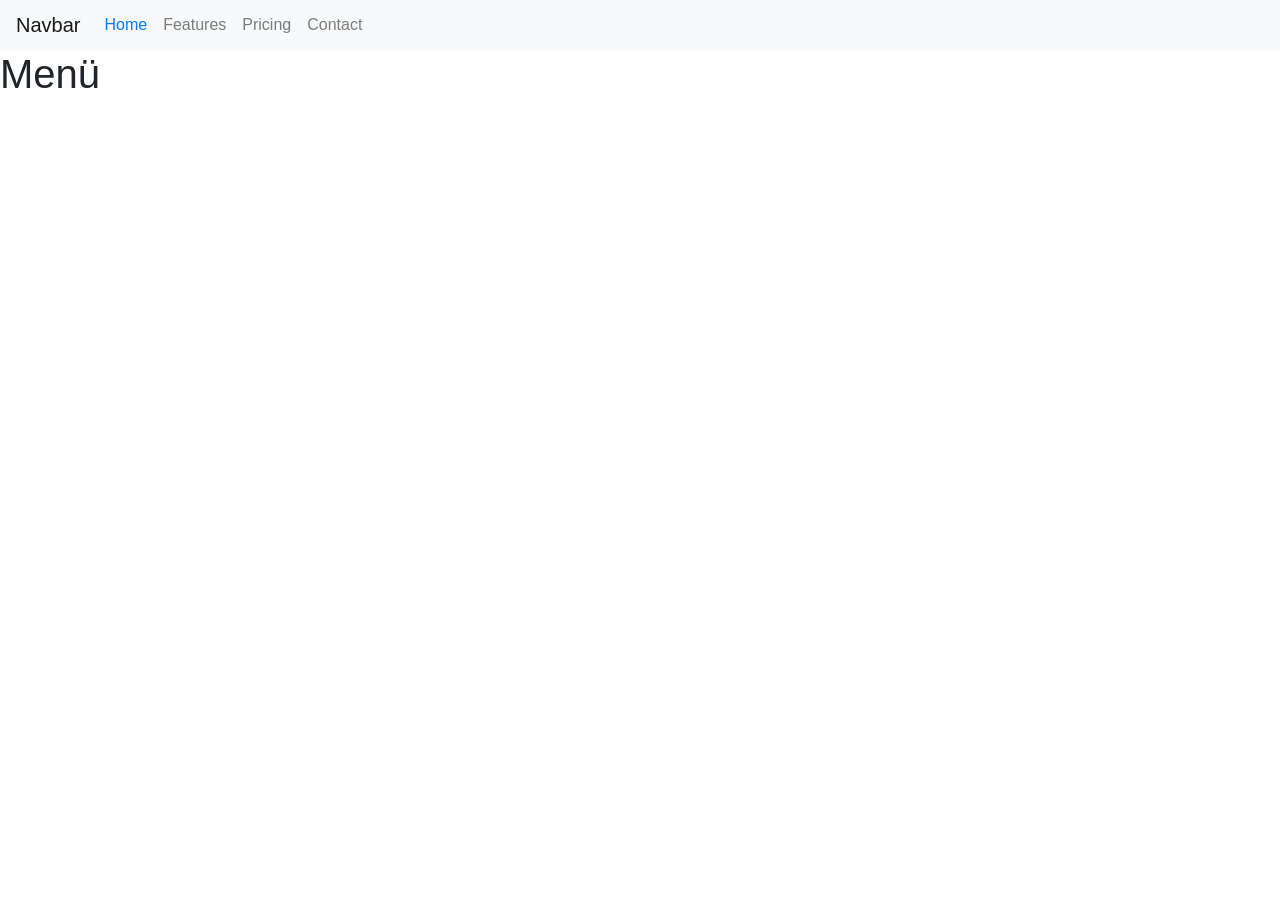
<file: 20221017/index.html>
<!DOCTYPE html>
<html lang="en">
<head>
    <meta charset="UTF-8">
    <meta http-equiv="X-UA-Compatible" content="IE=edge">
    <meta name="viewport" content="width=device-width, initial-scale=1.0">
    <link rel="stylesheet" href="https://cdn.jsdelivr.net/npm/bootstrap@4.6.2/dist/css/bootstrap.min.css" integrity="sha384-xOolHFLEh07PJGoPkLv1IbcEPTNtaed2xpHsD9ESMhqIYd0nLMwNLD69Npy4HI+N" crossorigin="anonymous">
    <script src="https://cdn.jsdelivr.net/npm/jquery@3.5.1/dist/jquery.slim.min.js" integrity="sha384-DfXdz2htPH0lsSSs5nCTpuj/zy4C+OGpamoFVy38MVBnE+IbbVYUew+OrCXaRkfj" crossorigin="anonymous"></script>
    <script src="https://cdn.jsdelivr.net/npm/bootstrap@4.6.2/dist/js/bootstrap.bundle.min.js" integrity="sha384-Fy6S3B9q64WdZWQUiU+q4/2Lc9npb8tCaSX9FK7E8HnRr0Jz8D6OP9dO5Vg3Q9ct" crossorigin="anonymous"></script>
    <title>Menü</title>
</head>
<body>
    <h1>Menü</h1>
    <script src="navbar.js"></script>
    <script src="menu.js"></script>
</body>
</html>
</file>
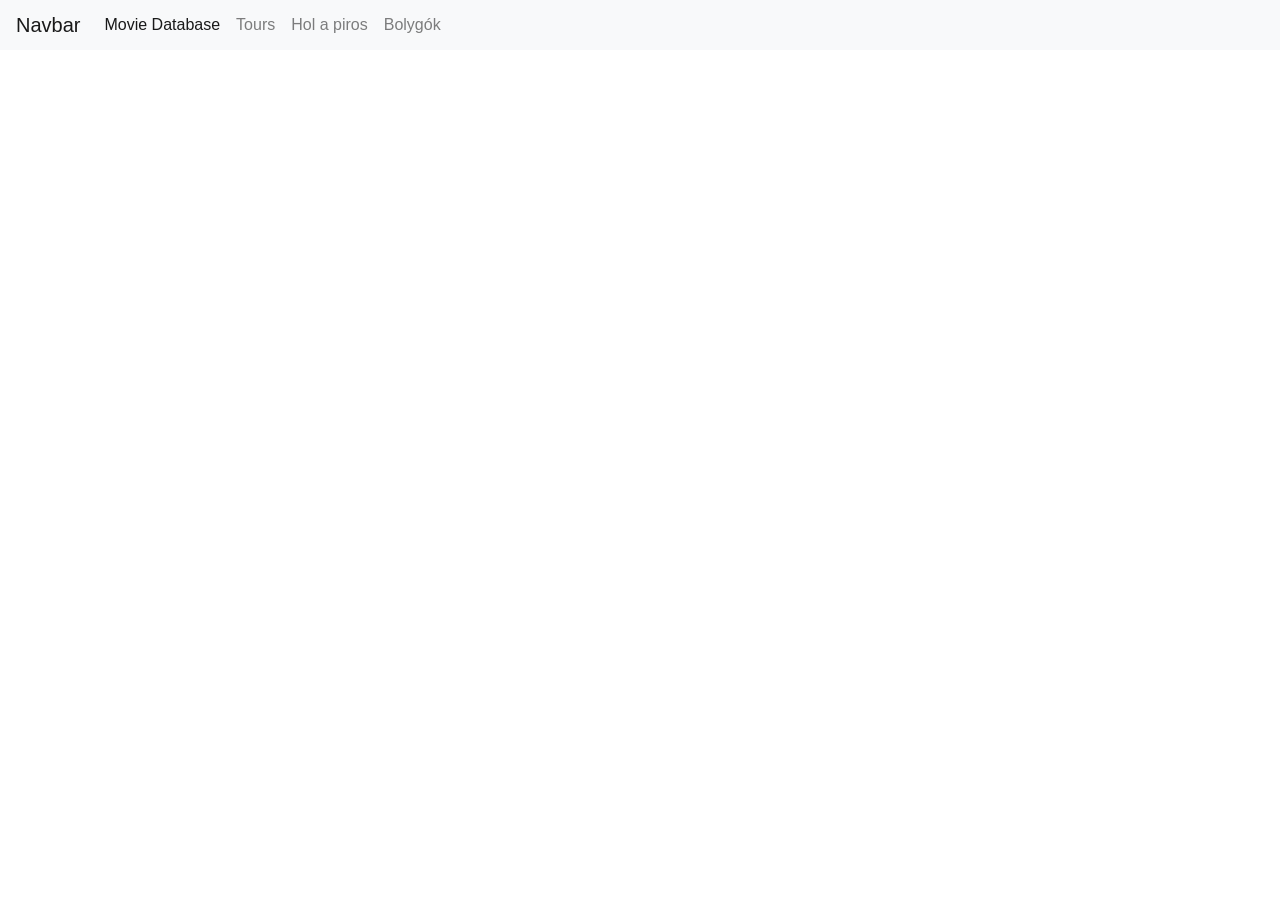
<file: 20221027/index.html>
<!DOCTYPE html>
<html lang="en">
<head>
    <meta charset="UTF-8">
    <meta http-equiv="X-UA-Compatible" content="IE=edge">
    <meta name="viewport" content="width=device-width, initial-scale=1.0">
    <link rel="stylesheet" href="https://cdn.jsdelivr.net/npm/bootstrap@4.6.2/dist/css/bootstrap.min.css" integrity="sha384-xOolHFLEh07PJGoPkLv1IbcEPTNtaed2xpHsD9ESMhqIYd0nLMwNLD69Npy4HI+N" crossorigin="anonymous">
    <script src="https://cdn.jsdelivr.net/npm/jquery@3.5.1/dist/jquery.slim.min.js" integrity="sha384-DfXdz2htPH0lsSSs5nCTpuj/zy4C+OGpamoFVy38MVBnE+IbbVYUew+OrCXaRkfj" crossorigin="anonymous"></script>
    <script src="https://cdn.jsdelivr.net/npm/bootstrap@4.6.2/dist/js/bootstrap.bundle.min.js" integrity="sha384-Fy6S3B9q64WdZWQUiU+q4/2Lc9npb8tCaSX9FK7E8HnRr0Jz8D6OP9dO5Vg3Q9ct" crossorigin="anonymous"></script>
    
    <title>Főoldal</title>
</head>
<body>
    <script src="Projekt_navbar.js"></script>
    <script src="menu.js"></script>
</body>
</html>
</file>
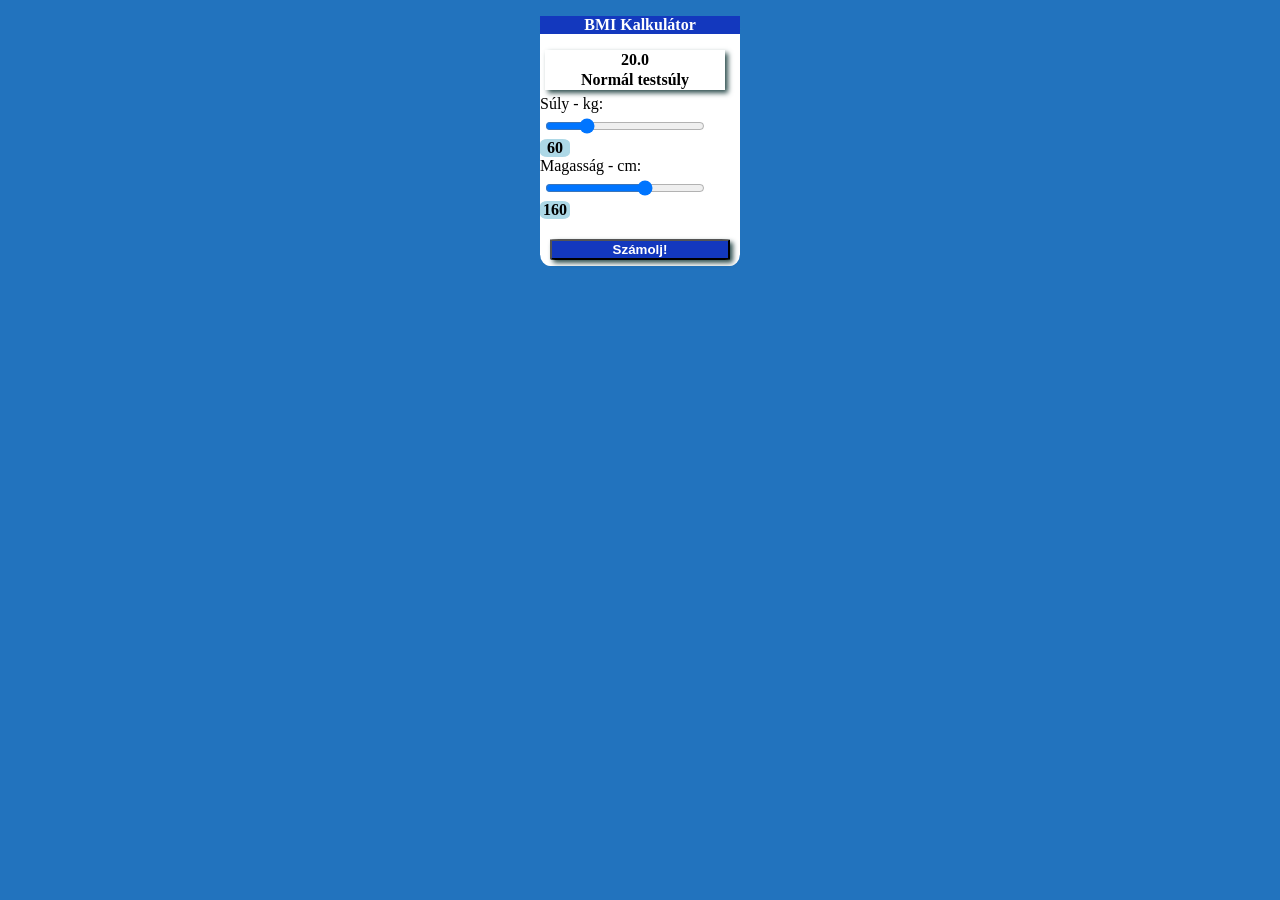
<file: 20220922/bmi_calc.html>
<!DOCTYPE html>
<html lang="en">
<head>
    <meta charset="UTF-8">
    <meta http-equiv="X-UA-Compatible" content="IE=edge">
    <meta name="viewport" content="width=device-width, initial-scale=1.0">
    <title>BMI Kalkulátor</title>
    <link rel="stylesheet" href="style.css">
</head>
<body>
    <div class="container">
        <p>BMI Kalkulátor</p>
        <form action="">
            <div id="result">20.0<br>Normál testsúly</div>
            <div>
                <label for="weight">Súly - kg: </label><br>
                <div class="flex-display">
                <input type="range" name="weight" id="weight" min="1" max="250" value="60">
                <div for="weight" id="wid">60</div>
                </div>
            </div>
            <div>
                <label for="height">Magasság - cm: </label><br>
                <div class="flex-display">
                <input type="range" name="height" id="height" min="1" max="250" value="160">
                <div for="height" id="hid">160</div>
                </div>
            </div>
            <input type="button" value="Számolj!" onclick="Calc()">
        </form>
    </div>
    <script src="script.js"></script>
</body>
</html>
</file>
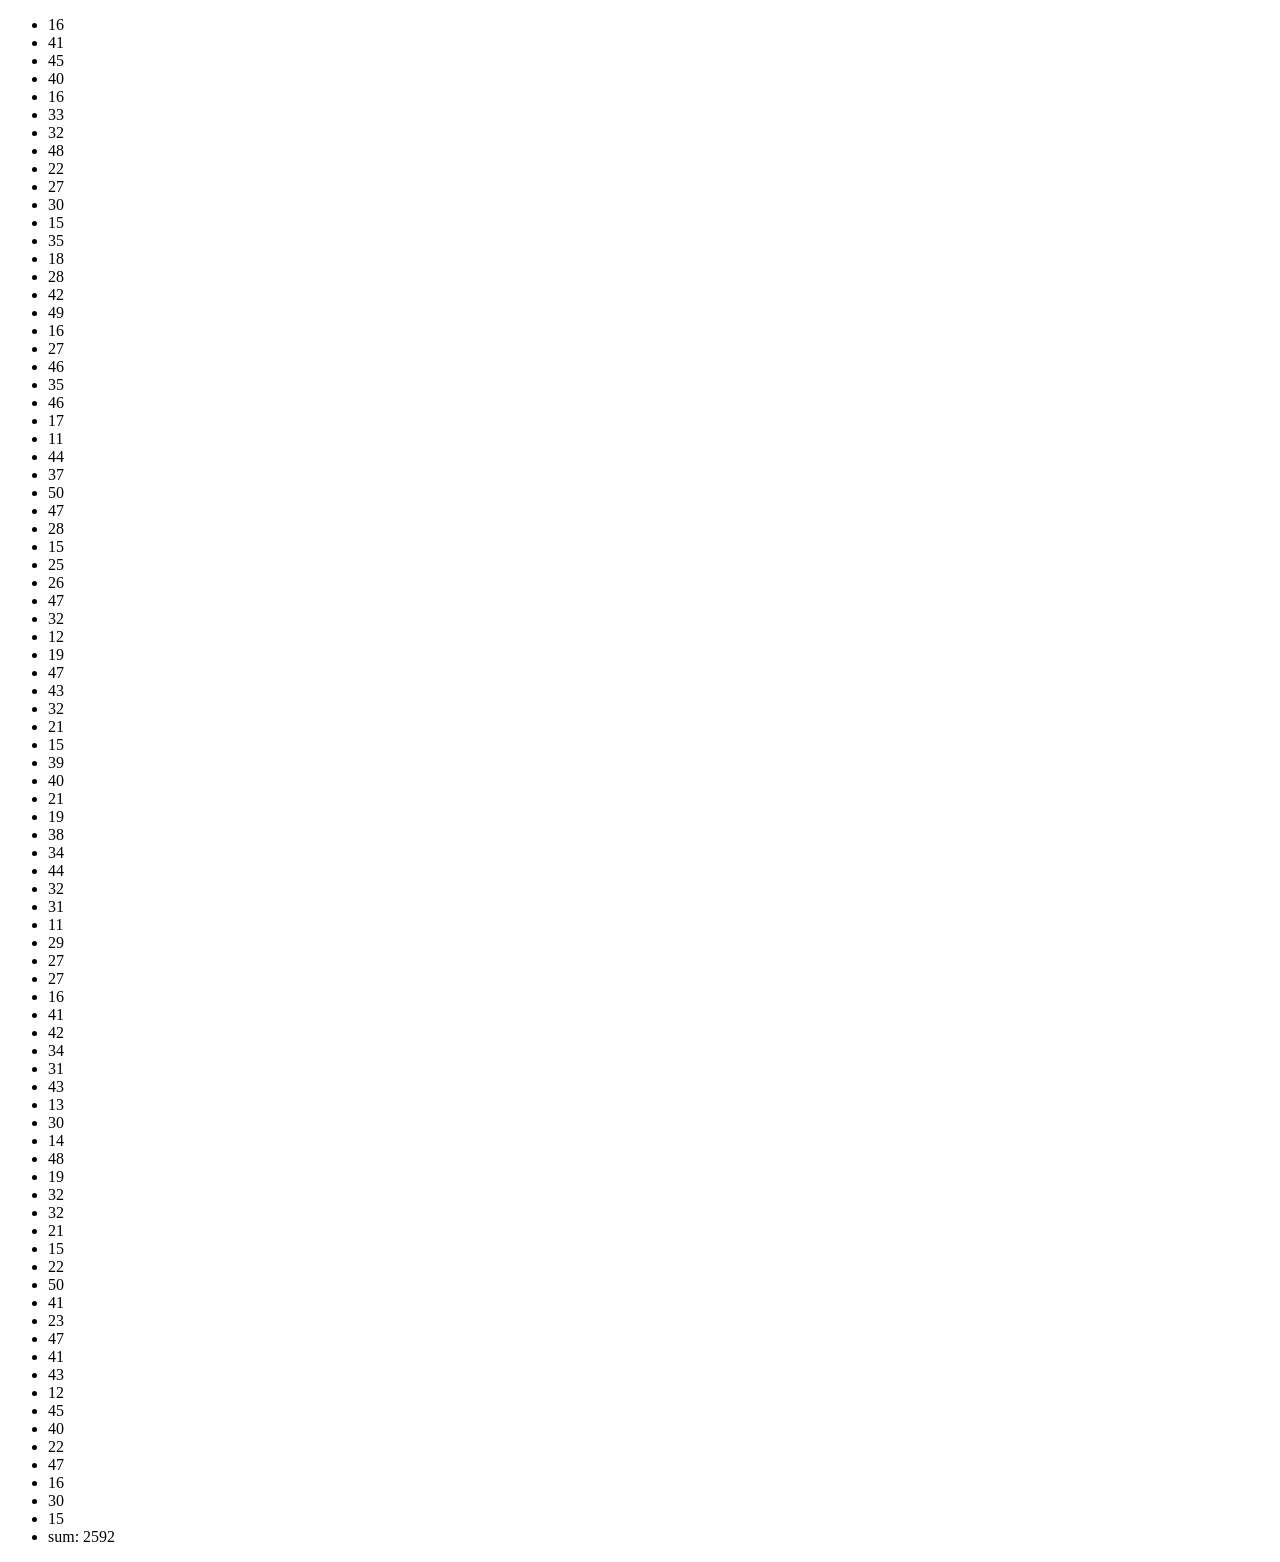
<file: 20220927/Array_methods.html>
<!DOCTYPE html>
<html lang="en">
<head>
    <meta charset="UTF-8">
    <meta http-equiv="X-UA-Compatible" content="IE=edge">
    <meta name="viewport" content="width=device-width, initial-scale=1.0">
    <title>Document</title>
</head>
<body>
    <ul></ul>
    <script>
        const uID = Math.random().toString(36).slice(2);
        console.log(uID);
        let arr = ["one","two","three","four","five"];
        let arr2 = [1,2,3,4,5];
                    // Element | index
        arr.forEach((items,index)=>{
          console.log(items, index)
        });

        let arr3 = []
        for(let i of arr2){
            if(i%2 == 0)
            arr3.push(i)
        }

        arr3.forEach(items=>{
            console.log(items)
        });
        
        console.log(arr2.filter(items=>{items%2==0}))

        let over10 = [];
        for(let i = 0;i<100;i++){
            let x = Math.ceil(Math.random()*50);
            if(x > 10)
            over10.push(x)
        }
        let contains = arr2.find(items=>items == 1)
        contains ? console.log("Benne van") : console.log("nincs benne");
        
        //findindex
        let van = arr2.findIndex(items=>items == 5)
        console.log(van!=-1 ? `index of 3: ${van}`:'undefined');

        //map
        let newArr = over10.map(items=>
            `<li>${items}</li>`
        )
        newArr.forEach(items=>
        document.querySelector('ul').innerHTML += items
        );

        let sum = 0;
        over10.forEach(items=>sum+=items)
        document.querySelector('ul').innerHTML += `<li>sum: ${sum}</li>`;

        let listr2 = over10.reduce((acc,index)=>
            acc+`<li>${index}</li>`,''
        )

    </script>
</body>
</html>
</file>
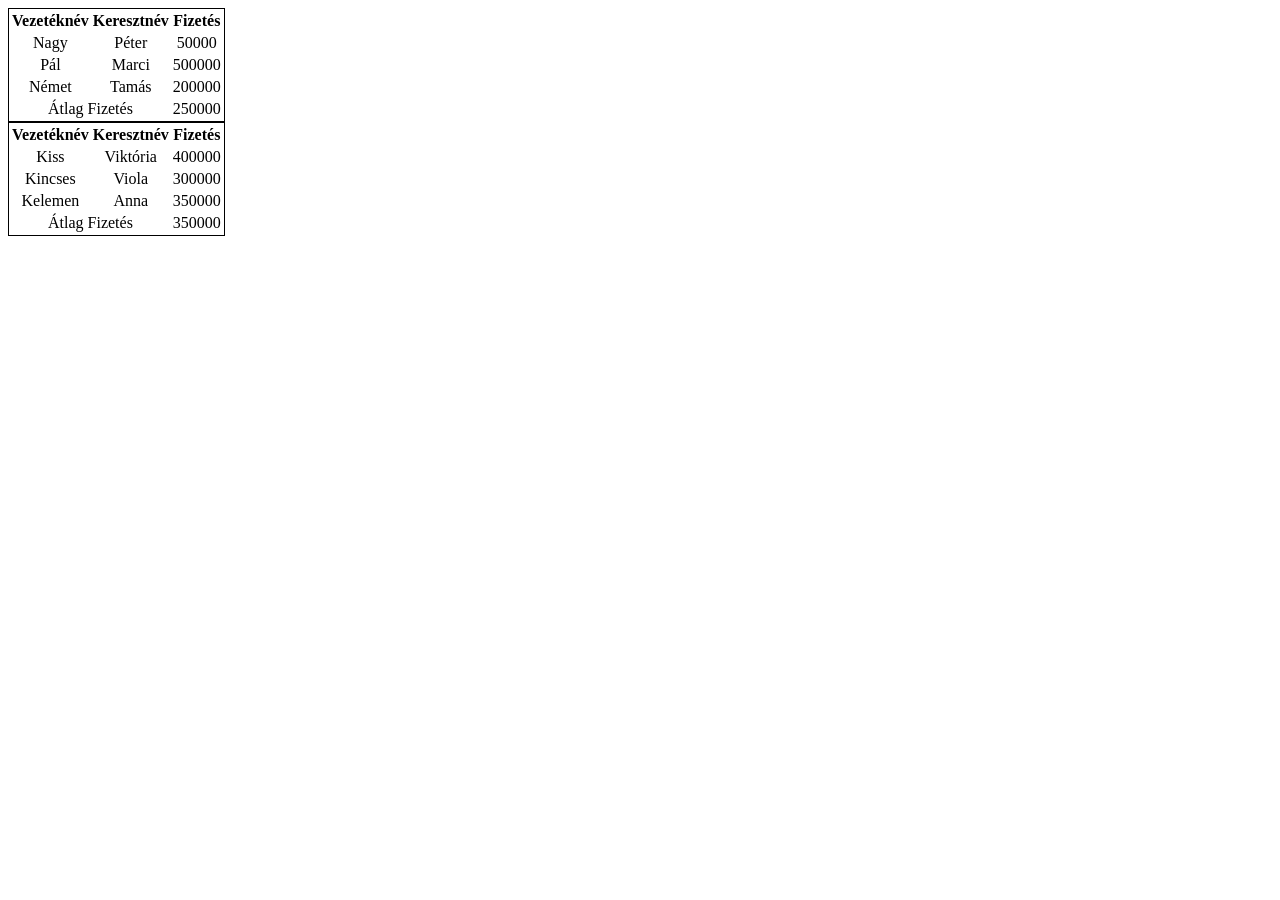
<file: 20220927/male_female.html>
<!DOCTYPE html>
<html lang="en">
<head>
    <meta charset="UTF-8">
    <meta http-equiv="X-UA-Compatible" content="IE=edge">
    <meta name="viewport" content="width=device-width, initial-scale=1.0">
    <title>Document</title>
</head>
<style>
    table{
        border: solid 1px black;
        text-align: center;
    }
</style>
<body>
    <table >
        <thead>
            <tr>
                <th>Vezetéknév</th>
                <th>Keresztnév</th>
                <th>Fizetés</th>
            </tr>
        </thead>
        <tbody id="male">

        </tbody>
    </table>
    <table >
        <thead>
            <tr>
                <th>Vezetéknév</th>
                <th>Keresztnév</th>
                <th>Fizetés</th>
            </tr>
        </thead>
        <tbody id="female">

        </tbody>
    </table>
    <script>
        let alkalmazottak=[

{ "firstName": "Nagy",

"lastName": "Péter",

"gender": "male",

"salary": 50000

},

{

"firstName": "Kiss",

"lastName": "Viktória",

"gender": "female",

"salary": 400000

},

{ "firstName": "Pál",

"lastName": "Marci",

"gender": "male",

"salary": 500000

},

{

"firstName": "Kincses",

"lastName": "Viola",

"gender": "female",

"salary": 300000

},

{ "firstName": "Német",

"lastName": "Tamás",

"gender": "male",

"salary": 200000

},

{

"firstName": "Kelemen",

"lastName": "Anna",

"gender": "female",

"salary": 350000

}

]
    let ManSal = 0, WomanSal = 0, ManCount = 0,WomanCount = 0;
    alkalmazottak.forEach(items=>{
        if(items.gender == "male"){
        document.getElementById("male").innerHTML += `<td>${items.firstName}</td><td>${items.lastName}</td><td>${items.salary}</td>`
        ManSal += items.salary;
        ManCount++;
        }
        if(items.gender == "female"){
        document.getElementById("female").innerHTML += `<td>${items.firstName}</td><td>${items.lastName}</td><td>${items.salary}</td>`
        WomanSal += items.salary
        WomanCount++;
        }
    })
    document.getElementById("male").innerHTML += `<td colspan="2">Átlag Fizetés</td><td>${(ManSal/ManCount).toFixed(0)}</td>`
    document.getElementById("female").innerHTML += `<td colspan="2">Átlag Fizetés</td><td>${(WomanSal/WomanCount).toFixed(0)}</td>`

    </script>
</body>
</html>
</file>
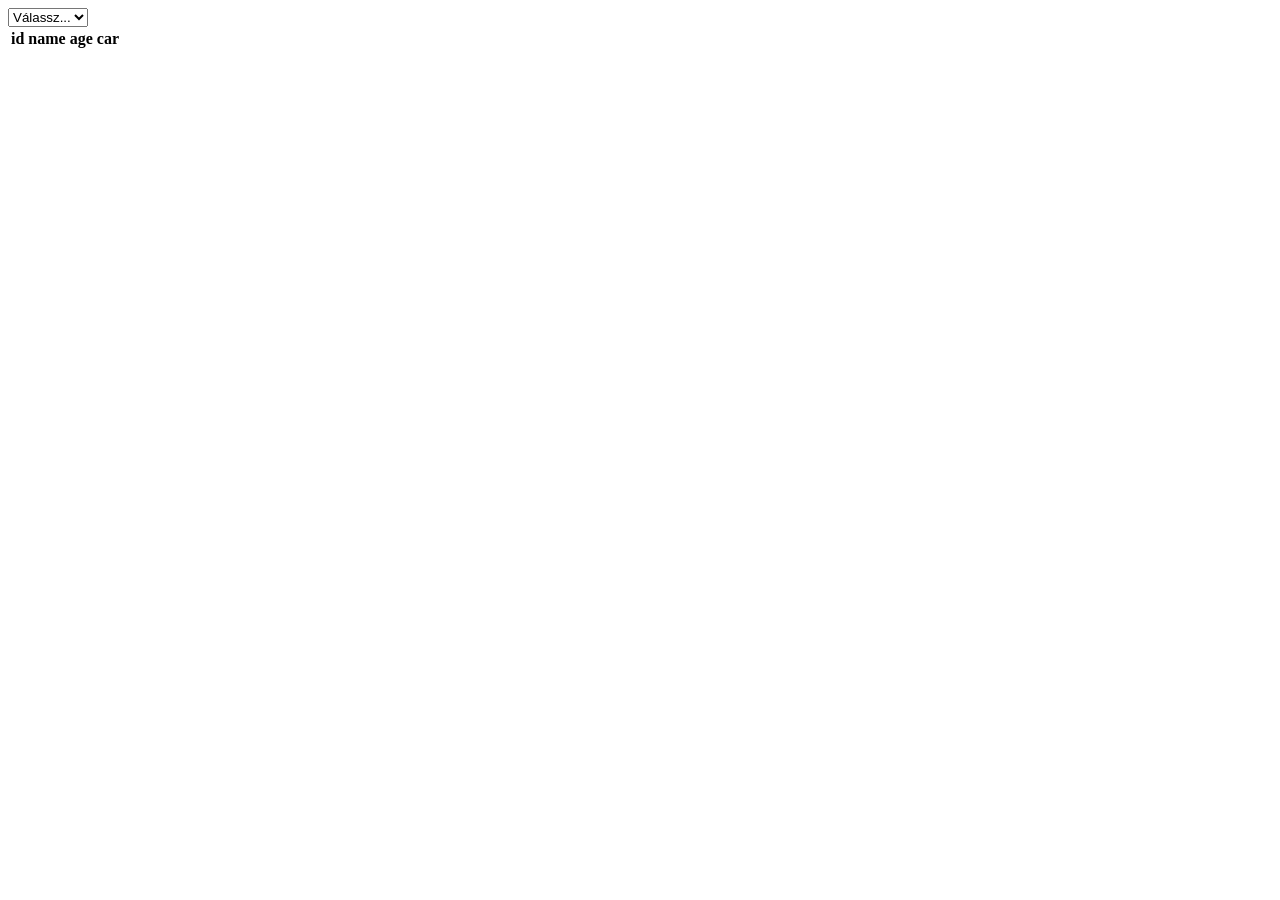
<file: 20220927/objects.html>
<!DOCTYPE html>
<html lang="en">
<head>
    <meta charset="UTF-8">
    <meta http-equiv="X-UA-Compatible" content="IE=edge">
    <meta name="viewport" content="width=device-width, initial-scale=1.0">
    <title>Objects</title>
</head>
<body>
    <form action="">
        <select name="" id="user" onchange="show(this)">
           <option value="0">
                Válassz...
           </option>
        </select>
    </form>
    <table>
        <thead>
        <tr>
            <th>id</th>
            <th>name</th>
            <th>age</th>
            <th>car</th>
        </tr>
        </thead>
        <tbody>
            
        </tbody>
    </table>
    <script>
        let users = [{ id:1 , name: "John", age: 30, car: null },

                     { id:2 , name: "Carlos", age: 25, car: "Toyota" },

                     { id:3 , name: "Brendan", age: 65, car: "BMW" },

                     { id:4 , name: "Carol", age: 34, car: "Mercedez" },

                     { id:5, name: "Conway", age: 36, car: "Mazda" }]
        
        let OptionStr = users.map(items=>
           `<option value="${items.id}">${items.name}</option>`
        )
        OptionStr.join("");
        document.querySelector("select").innerHTML += OptionStr;

        let show = (dat)=>{
            let SelectedUser = users.find(user=>user.id == dat.value)
            document.querySelector("tbody").innerHTML += `<td>${SelectedUser.id}</td><td>${SelectedUser.name}</td><td>${SelectedUser.age}</td><td>${SelectedUser.car}</td>`
        }

    </script>
</body>
</html>
</file>
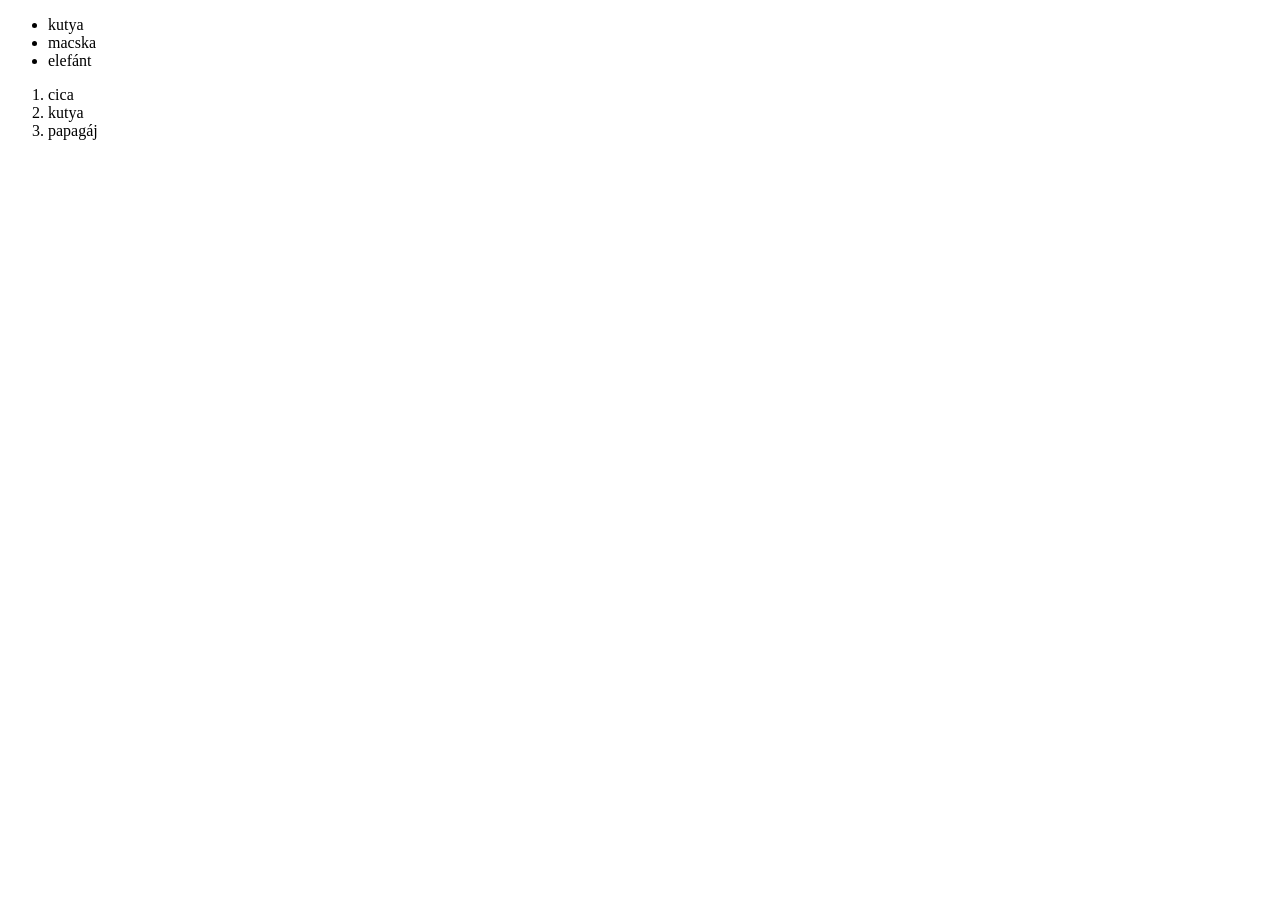
<file: 20221005/arrays.html>
<!DOCTYPE html>
<html lang="en">
<head>
    <meta charset="UTF-8">
    <meta http-equiv="X-UA-Compatible" content="IE=edge">
    <meta name="viewport" content="width=device-width, initial-scale=1.0">
    <title>Array methods</title>
</head>
<body>

    <script>
        let arr = [1,2,3,8,6,9,3,3,2];
        console.log('legutolsó eleme: '+arr.at(-1));
        let user = "Gyula";
        console.log('legutolsó karakter: '+user.at(-1));
        //Csak az első előforduló elem
        let index = arr.findIndex(item=>item==2);
        console.log(index);
        //Az utolsó elem
        index = arr.findLastIndex(item=>item==2);
        console.log(index);

        let list = '<ul>';
        list += ['kutya','macska','elefánt'].map(items=>`<li>${items}</li>`).join("");
        list += '</ul>';
        document.querySelector('body').innerHTML += list;

        let show = (obj,e) =>{
            console.log(obj);
            console.log(e.target);
            console.log(e.target.id)
        }

        let ol = '<ol onclick="show(this,event)">'
            ol += ['cica','kutya','papagáj'].map(item=>`<li id='${item}'>${item}</li>`).join("");
            ol += '</ol>';
        document.querySelector('body').innerHTML += ol;

    </script>
</body>
</html>
</file>
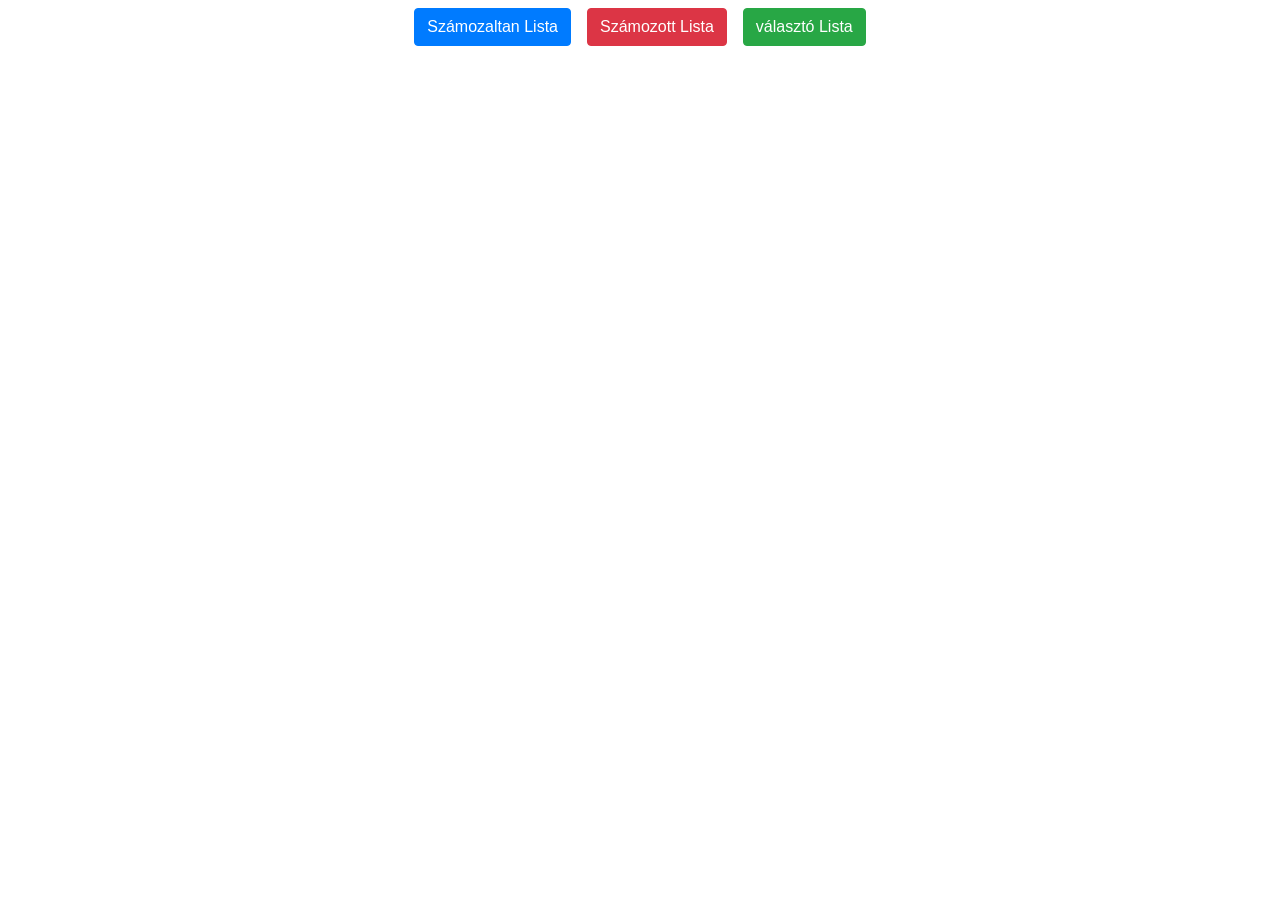
<file: 20221005/delegalas.html>
<!DOCTYPE html>
<html lang="en">
<head>
    <meta charset="UTF-8">
    <meta http-equiv="X-UA-Compatible" content="IE=edge">
    <meta name="viewport" content="width=device-width, initial-scale=1.0">
    <title>Document</title>
    <link rel="stylesheet" href="https://cdn.jsdelivr.net/npm/bootstrap@4.6.2/dist/css/bootstrap.min.css" integrity="sha384-xOolHFLEh07PJGoPkLv1IbcEPTNtaed2xpHsD9ESMhqIYd0nLMwNLD69Npy4HI+N" crossorigin="anonymous">
</head>
<body>
    <div class="container">
        <div class="row justify-content-center " onclick="show(this,event)"> 
            <button class="btn btn-primary m-2" id="ul">Számozaltan Lista</button>
            <button class="btn btn-danger m-2" id="ol">Számozott Lista</button>
            <button class="btn btn-success m-2" id="select"> választó Lista</button>
        </div>

        <main>

        </main>
    </div>
    <script>
        const frameworks=['NodeJS','ReactJS','jQuery','Express','Angular','VueJS','Django','Laravel']

        let show = (obj,event)=>{
            console.log(event.target.tagName)
            if(event.target.tagName == "BUTTON"){
            if(event.target.id == "ul"){
                let ul = '<ul>'
                ul += frameworks.map(item=>`<li>${item}</li>`).join("");
                ul += '</ul>';
                document.querySelector('main').innerHTML = ul;
            }
            else if(event.target.id == "ol"){
                let ol = '<ol>'
                ol += frameworks.map(item=>`<li>${item}</li>`).join("");
                ol += '</ol>';
                document.querySelector('main').innerHTML = ol;
            }
            else if(event.target.id == "select"){
                let select = '<select>'
                select += frameworks.map(item=>`<option>${item}</option>`).join("");
                select += '</select>';
                document.querySelector('main').innerHTML = select;
            }
        }
        }
    </script>
</body>
</html>
</file>
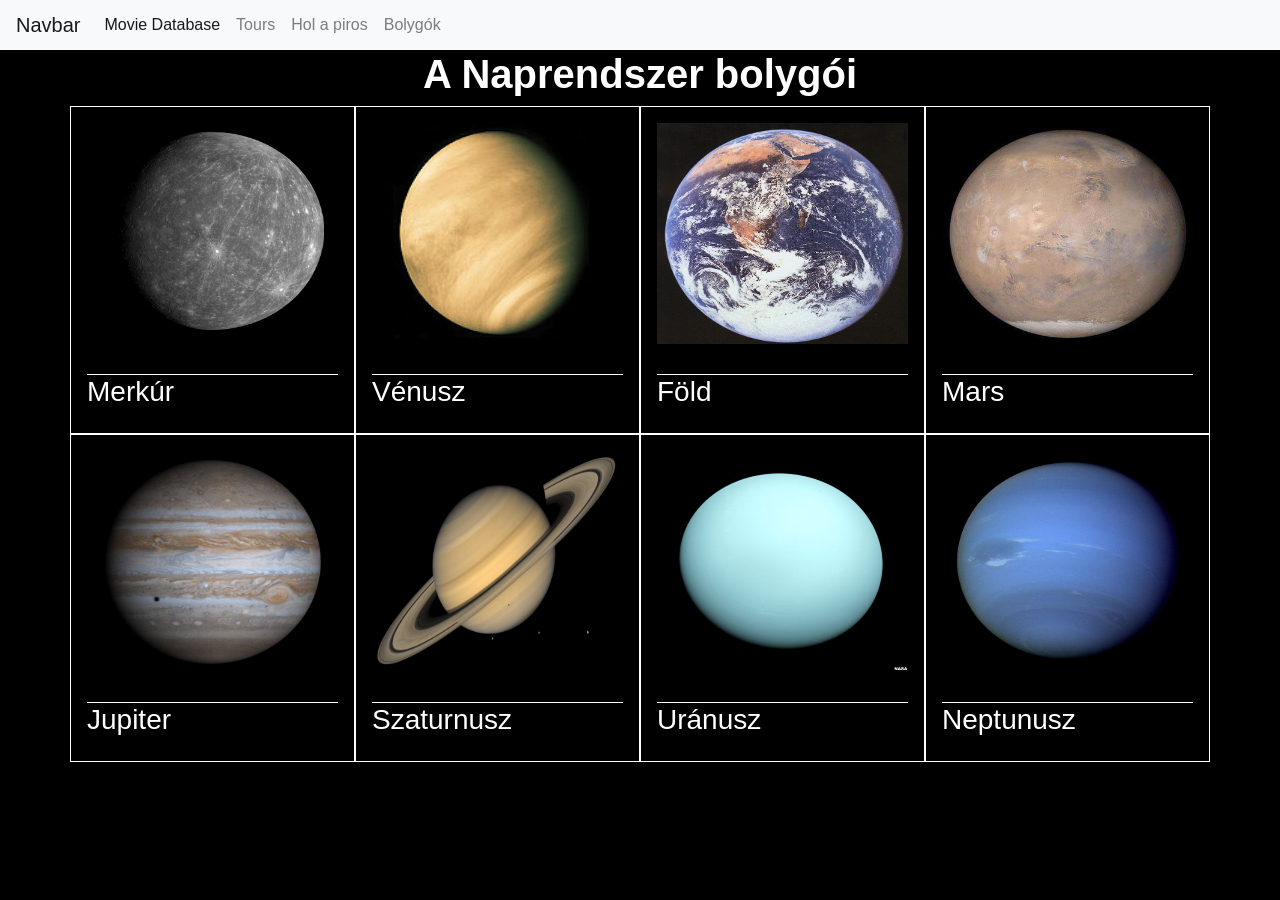
<file: 20221006/bolygok0.html>
<!doctype html>
<html lang="hu">
<head>
  <meta charset="utf-8">
  <meta name="viewport" content="width=device-width, initial-scale=1">
  <link rel="stylesheet" href="https://cdn.jsdelivr.net/npm/bootstrap@4.6.2/dist/css/bootstrap.min.css" integrity="sha384-xOolHFLEh07PJGoPkLv1IbcEPTNtaed2xpHsD9ESMhqIYd0nLMwNLD69Npy4HI+N" crossorigin="anonymous">
  <link rel="stylesheet" href="https://cdn.jsdelivr.net/npm/bootstrap@4.6.2/dist/css/bootstrap.min.css" integrity="sha384-xOolHFLEh07PJGoPkLv1IbcEPTNtaed2xpHsD9ESMhqIYd0nLMwNLD69Npy4HI+N" crossorigin="anonymous">
    <script src="https://cdn.jsdelivr.net/npm/jquery@3.5.1/dist/jquery.slim.min.js" integrity="sha384-DfXdz2htPH0lsSSs5nCTpuj/zy4C+OGpamoFVy38MVBnE+IbbVYUew+OrCXaRkfj" crossorigin="anonymous"></script>
    <script src="https://cdn.jsdelivr.net/npm/bootstrap@4.6.2/dist/js/bootstrap.bundle.min.js" integrity="sha384-Fy6S3B9q64WdZWQUiU+q4/2Lc9npb8tCaSX9FK7E8HnRr0Jz8D6OP9dO5Vg3Q9ct" crossorigin="anonymous"></script>
    
  <title>Bolygók</title>
</head>
<style>
  body{
    background-color: black;
  }
  h1{
    color:white;
    font-weight: bold;
    text-align: center;
  }
</style>
<body  onload="LoadData()">

      <!-- Modal -->
<div class="modal fade" id="exampleModal" tabindex="-1" role="dialog" aria-labelledby="exampleModalLabel" aria-hidden="true">
  <div class="modal-dialog" role="document">
    <div class="modal-content">
      <div class="modal-header">
        <h5 class="modal-title" id="exampleModalLabel">Modal title</h5>
        <button type="button" class="close" data-dismiss="modal" aria-label="Close">
          <span aria-hidden="true">&times;</span>
        </button>
      </div>
      <div class="modal-body">
        ...
      </div>
      <div class="modal-footer">
        <button type="button" class="btn btn-secondary" data-dismiss="modal">Close</button>
        <button type="button" class="btn btn-primary">Save changes</button>
      </div>
    </div>
  </div>
</div>


  <div class="container">
    <h1 >A Naprendszer bolygói</h1>

  </div>
  <script src="bolygok.js"></script>
  <script src="Projekt_navbar.js"></script>
</body>

</htm
</file>
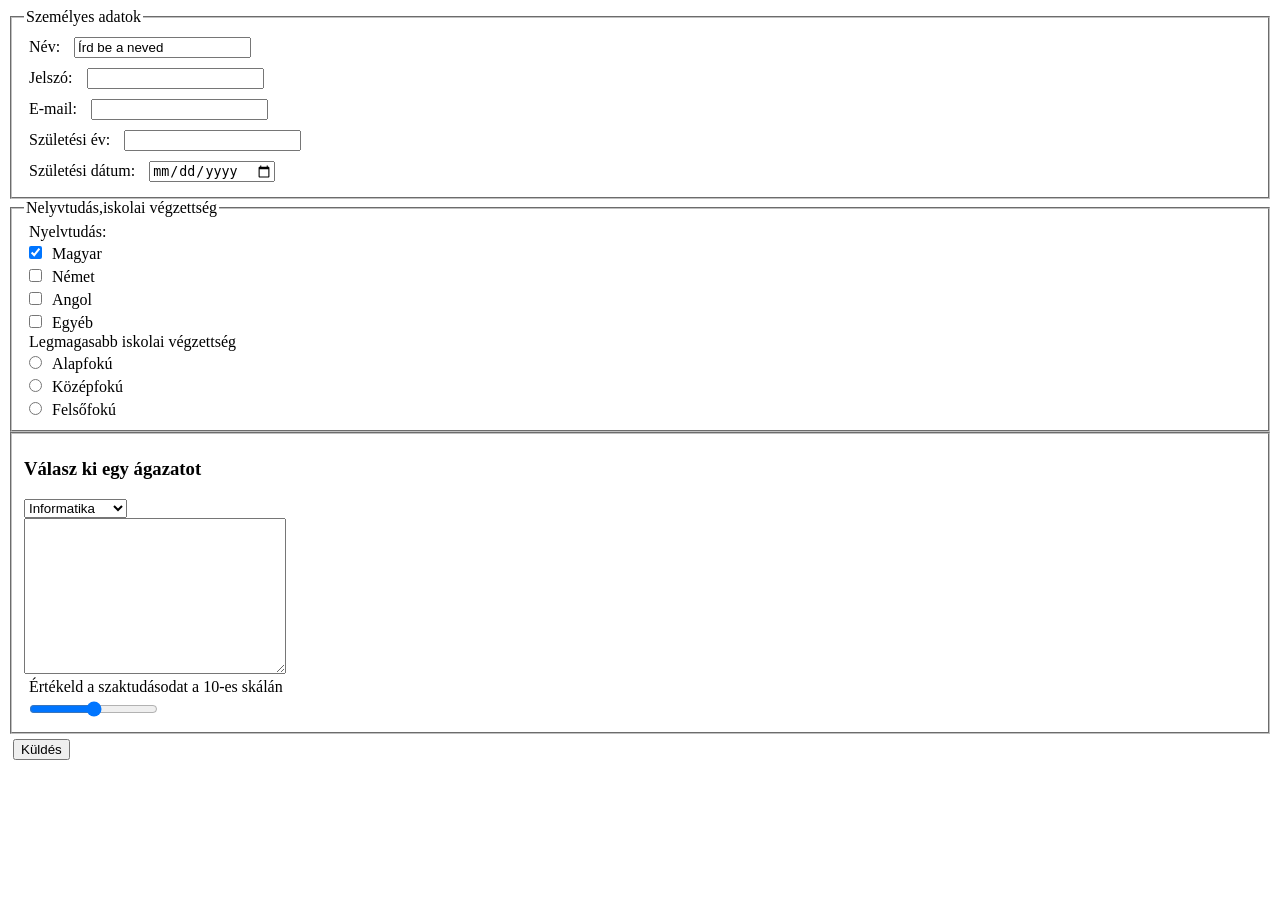
<file: 20221007/forms.html>
<!DOCTYPE html>
<html lang="en">
<head>
    <meta charset="UTF-8">
    <meta http-equiv="X-UA-Compatible" content="IE=edge">
    <meta name="viewport" content="width=device-width, initial-scale=1.0">
    <title>Document</title>
</head>
<style>
    label,input{
        margin: 5px;
    }
</style>
<body>
    <form action="">
        <fieldset>
            <legend>Személyes adatok</legend>
                <label for="nev">Név: </label>
                <input type="text" name="nev" id="nev" value="Írd be a neved"><br>
                <label for="pass">Jelszó: </label>
                <input type="password" name="pass" id="pass"><br>
                <label for="email">E-mail:</label>
                <input type="text" name="email" id="email"><br>
                <label for="birth">Születési év:</label>
                <input type="text"><br>
                <label for="date">Születési dátum: </label>
                <input type="date" name="date" id="date"><br>
        </fieldset>
        <fieldset>
            <legend>Nelyvtudás,iskolai végzettség</legend>
            <label for="lang">Nyelvtudás: </label><br>
            <input type="checkbox" name="lang" id="hun"  checked title=""><label for="hun">Magyar</label><br>
            <input type="checkbox" name="lang" id="ger"><label for="ger">Német</label><br>
            <input type="checkbox" name="lang" id="eng"><label for="eng">Angol</label><br>
            <input type="checkbox" name="lang" id="ect"><label for="ect">Egyéb</label><br>
            <label for="highest">Legmagasabb iskolai végzettség</label><br>
            <input type="radio" name="highest" id="min" ><label for="min">Alapfokú</label><br>
            <input type="radio" name="highest" id="mid" ><label for="mid">Középfokú</label><br>
            <input type="radio" name="highest" id="max" ><label for="max">Felsőfokú</label><br>

        </fieldset>
        <fieldset>
            <h3>Válasz ki egy ágazatot</h3>
            <select name="" id="">
                <option value="info">Informatika</option>
                <option value="mech">Mechatronika</option>
                <option value="hegg">Heggesztő</option>
            </select><br>
            <textarea name="" id="" cols="30" rows="10"></textarea><br>
            <label for="know">Értékeld a szaktudásodat a 10-es skálán</label><br>
            <input type="range" name="know" id="know" min="0" max="10">
        </fieldset>
        <input type="button" value="Küldés">
    </form>
</body>
</html>
</file>
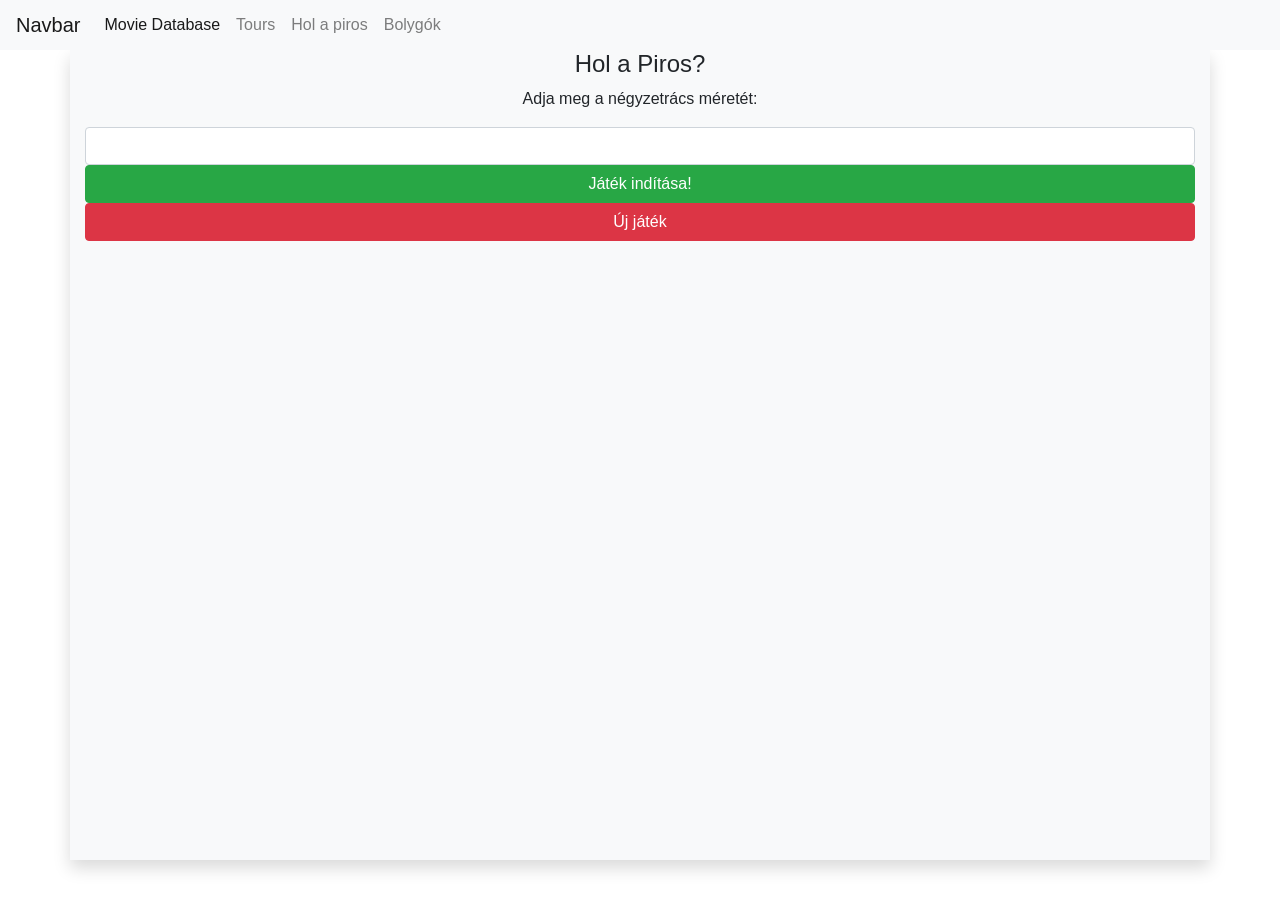
<file: 20221007/piros.html>
<!DOCTYPE html>
<html lang="en">
<head>
    <meta charset="UTF-8">
    <meta http-equiv="X-UA-Compatible" content="IE=edge">
    <meta name="viewport" content="width=device-width, initial-scale=1.0">
    <link rel="stylesheet" href="https://cdn.jsdelivr.net/npm/bootstrap@4.6.2/dist/css/bootstrap.min.css" integrity="sha384-xOolHFLEh07PJGoPkLv1IbcEPTNtaed2xpHsD9ESMhqIYd0nLMwNLD69Npy4HI+N" crossorigin="anonymous">
    <link rel="stylesheet" href="https://cdn.jsdelivr.net/npm/bootstrap@4.6.2/dist/css/bootstrap.min.css" integrity="sha384-xOolHFLEh07PJGoPkLv1IbcEPTNtaed2xpHsD9ESMhqIYd0nLMwNLD69Npy4HI+N" crossorigin="anonymous">
    <script src="https://cdn.jsdelivr.net/npm/jquery@3.5.1/dist/jquery.slim.min.js" integrity="sha384-DfXdz2htPH0lsSSs5nCTpuj/zy4C+OGpamoFVy38MVBnE+IbbVYUew+OrCXaRkfj" crossorigin="anonymous"></script>
    <script src="https://cdn.jsdelivr.net/npm/bootstrap@4.6.2/dist/js/bootstrap.bundle.min.js" integrity="sha384-Fy6S3B9q64WdZWQUiU+q4/2Lc9npb8tCaSX9FK7E8HnRr0Jz8D6OP9dO5Vg3Q9ct" crossorigin="anonymous"></script>
    
    <title>Hol a piros?</title>

</head>
<style>
    .container{
        height: 90vh;
    }
    input[type="number"]{
        width: 100%;
    }
    .green{
        background-color: green;
    }
    .red{
        background-color: red;
    }
</style>
<body>
    <div class="container bg-light shadow">
        <h4 class="text-center">Hol a Piros?</h4>
        <form action="" class="d-flex justify-content-center flex-column">
            <label for="rows" class="text-center">Adja meg a négyzetrács méretét:</label>
            <label id="clicks" class="text-center h4 "></label>
            <input type="number" name="rows" id="rows" class="form-control">
            <button class="btn btn-success" onclick="Start(event)"> Játék indítása!</button>
            <button class="btn btn-danger"> Új játék</button>
        </form>
        <div class="row d-flex justify-content-center">
            <table onclick="GetData(event)">
                <tbody>

                </tbody>
            </table>
        </div>
    </div>
    <script>
        let randx;
        let randy;
        let clicks = 0;
        let Start = (e)=>{
            e.preventDefault();
            console.log("Indul")

            let size = +document.getElementById("rows").value;
            
            if(size > 2){
                randx = Math.floor(Math.random()*size);
                randy = Math.floor(Math.random()*size);

                let table = document.querySelector('tbody');
                table.innerText = "";
                for(let i = 0;i<size;i++){
                    let row = table.insertRow(-1);
                    row.classList.add("bg-dark");
                    for(let j = 0;j<size;j++){
                        let cell = row.insertCell(-1);
                        cell.style.border = '1px solid black';
                        if(window.innerWidth < window.innerHeight){
                            cell.style.width = (window.innerWidth / (size+5))+"px";
                            cell.style.height = cell.style.width;
                        }
                        else{
                            cell.style.height = (window.innerHeight / (size+5))+"px";
                            cell.style.width = cell.style.height;
                        }
                    }
                }
            //console.log(randx,randy)
            }
        }
        let GetData = (e) =>{
            
            if(e.target.tagName == "TD"){
                let coordx = e.target.cellIndex;
                let coordy = e.target.parentNode.rowIndex;
                console.log(coordx,coordy)
                if(randx == coordx && randy == coordy){
                e.target.classList.add("green")
                alert("Nyert!");
                document.querySelector("table").removeAttribute("onclick");
                }
                else{
                    if(!e.target.classList.contains("red")){
                    clicks++;
                    document.getElementById("clicks").innerHTML = "Kattintások: "+clicks;
                }
                e.target.classList.add("red");
                
                }
            }
        }
    </script>
    <script src="Projekt_navbar.js"></script>
</body>
</html>
</file>
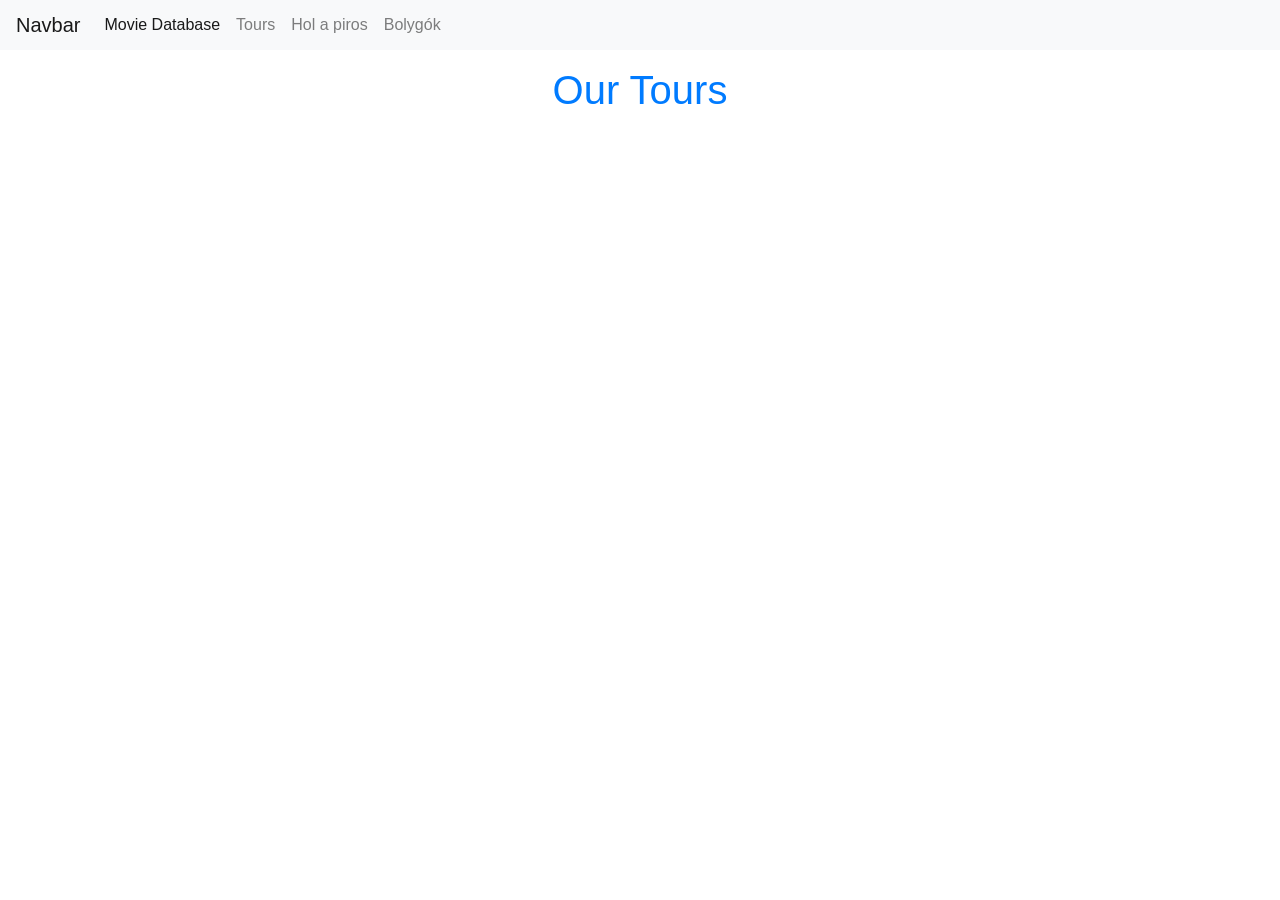
<file: 20221011/react-tours.html>
<!DOCTYPE html>
<html lang="en">
<head>
    <meta charset="UTF-8">
    <meta http-equiv="X-UA-Compatible" content="IE=edge">
    <meta name="viewport" content="width=device-width, initial-scale=1.0">
    <link rel="stylesheet" href="https://cdn.jsdelivr.net/npm/bootstrap@4.6.2/dist/css/bootstrap.min.css" integrity="sha384-xOolHFLEh07PJGoPkLv1IbcEPTNtaed2xpHsD9ESMhqIYd0nLMwNLD69Npy4HI+N" crossorigin="anonymous">
    <link rel="stylesheet" href="https://cdn.jsdelivr.net/npm/bootstrap@4.6.2/dist/css/bootstrap.min.css" integrity="sha384-xOolHFLEh07PJGoPkLv1IbcEPTNtaed2xpHsD9ESMhqIYd0nLMwNLD69Npy4HI+N" crossorigin="anonymous">
    <script src="https://cdn.jsdelivr.net/npm/jquery@3.5.1/dist/jquery.slim.min.js" integrity="sha384-DfXdz2htPH0lsSSs5nCTpuj/zy4C+OGpamoFVy38MVBnE+IbbVYUew+OrCXaRkfj" crossorigin="anonymous"></script>
    <script src="https://cdn.jsdelivr.net/npm/bootstrap@4.6.2/dist/js/bootstrap.bundle.min.js" integrity="sha384-Fy6S3B9q64WdZWQUiU+q4/2Lc9npb8tCaSX9FK7E8HnRr0Jz8D6OP9dO5Vg3Q9ct" crossorigin="anonymous"></script>
    
    <title>Document</title>
</head>
<body>
    <div class="container">
        <div class="row">
            <div class="col-md text-center text-primary h1 m-3">Our Tours</div>
        </div>
    </div>
    <script>

        //https://course-api.com/react-tours-project
        let getData = async (url)=>{
            let response = await fetch(url);
            let data = await response.json();
            console.log(data);
            render(data);
        }
        let render = (data)=>{
            let container = document.querySelector('.container');
            let row = document.createElement('div');
            row.classList.add('row');
            for(let i of data){
                let col = document.createElement('div');
                col.classList.add('col');
                let card = cardText(i.image,i.name,i.info.split(" ").splice(0,8),i.price);
                col.innerHTML = card;
                row.appendChild(col);
            }
            container.appendChild(row);
        }
        let cardText = (img,title,text1,text2)=>{
            return `
            <div class="card">
            <img src="${img}" class="card-img-top img-fluid">
            <div class="card-body">
                <h5 class="card-title">${title}</h5>
                <p class="card-text">${text1} <a href="#" >read more</a><br> <br>Price: $${text2}</p>
                
            </div>
            </div>
            `
        }
        getData('https://course-api.com/react-tours-project');
    </script>
    <script src="Projekt_navbar.js"></script>
</body>
</html>
</file>
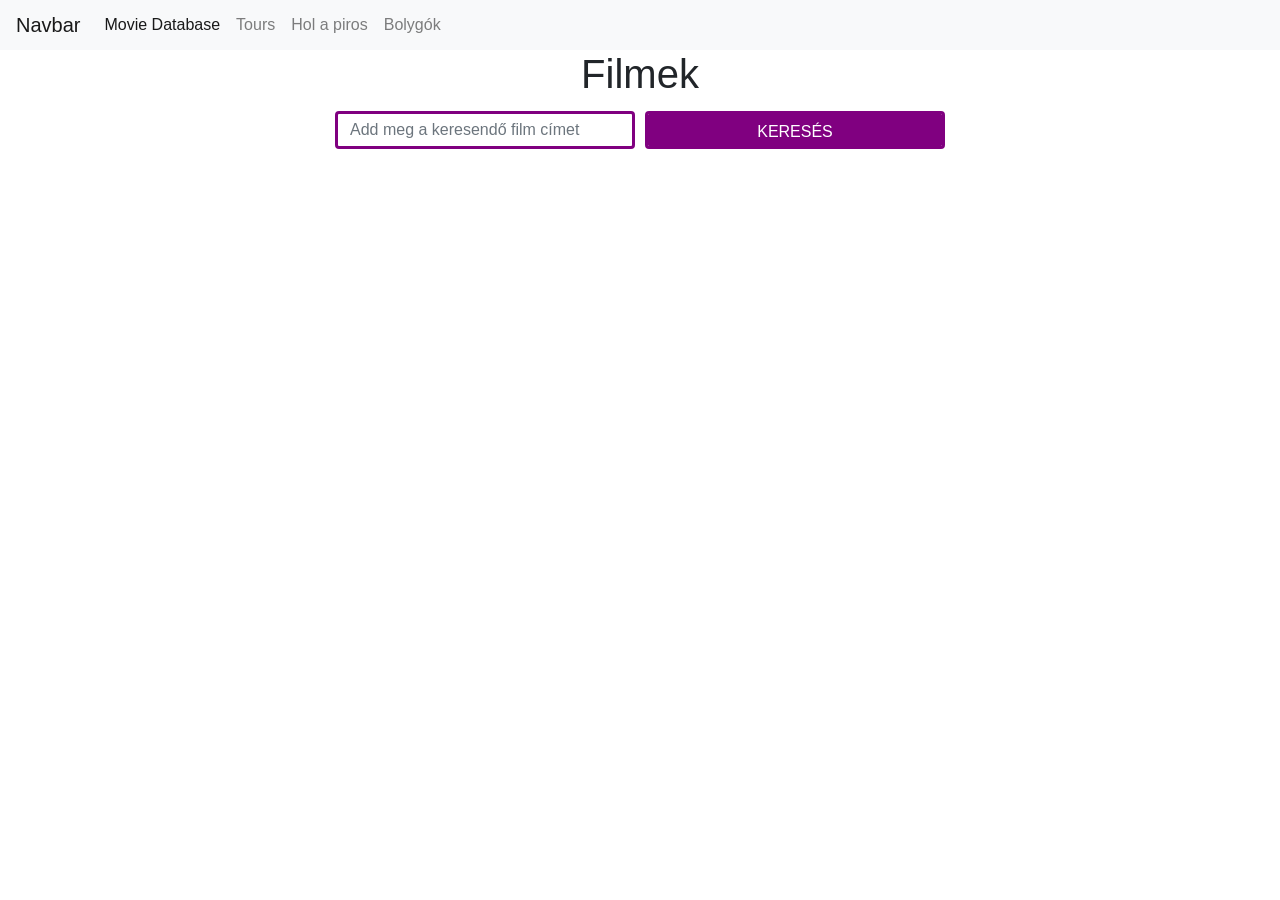
<file: 20221012/themoviedb.html>
<!DOCTYPE html>
<html lang="en">
<head>
    <meta charset="UTF-8">
    <meta http-equiv="X-UA-Compatible" content="IE=edge">
    <meta name="viewport" content="width=device-width, initial-scale=1.0">
    <link rel="stylesheet" href="https://cdn.jsdelivr.net/npm/bootstrap@4.6.2/dist/css/bootstrap.min.css" integrity="sha384-xOolHFLEh07PJGoPkLv1IbcEPTNtaed2xpHsD9ESMhqIYd0nLMwNLD69Npy4HI+N" crossorigin="anonymous">
    <link rel="stylesheet" href="https://cdn.jsdelivr.net/npm/bootstrap@4.6.2/dist/css/bootstrap.min.css" integrity="sha384-xOolHFLEh07PJGoPkLv1IbcEPTNtaed2xpHsD9ESMhqIYd0nLMwNLD69Npy4HI+N" crossorigin="anonymous">
    <script src="https://cdn.jsdelivr.net/npm/jquery@3.5.1/dist/jquery.slim.min.js" integrity="sha384-DfXdz2htPH0lsSSs5nCTpuj/zy4C+OGpamoFVy38MVBnE+IbbVYUew+OrCXaRkfj" crossorigin="anonymous"></script>
    <script src="https://cdn.jsdelivr.net/npm/bootstrap@4.6.2/dist/js/bootstrap.bundle.min.js" integrity="sha384-Fy6S3B9q64WdZWQUiU+q4/2Lc9npb8tCaSX9FK7E8HnRr0Jz8D6OP9dO5Vg3Q9ct" crossorigin="anonymous"></script>
    
    <link rel="stylesheet" href="style.css">
    <title>The Movies</title>
</head>
<body>

    <!-- Modal -->
<div class="modal fade" id="exampleModal" tabindex="-1" role="dialog" aria-labelledby="exampleModalLabel" aria-hidden="true">
    <div class="modal-dialog" role="document">
      <div class="modal-content">
        <div class="modal-header">
          <h5 class="modal-title" id="exampleModalLabel">Modal title</h5>
          <button type="button" class="close" data-dismiss="modal" aria-label="Close">
            <span aria-hidden="true">&times;</span>
          </button>
        </div>
        <div class="modal-body">
        </div>
        <div class="modal-footer">
          <a id="Link" href="#"><button type="button" class="btn" >Weboldal</button></a>
          <button type="button" class="btn" data-dismiss="modal" id="Exit">Bezárás</button>
        </div>
      </div>
    </div>
  </div>
    <div class="container">
        <div class="row">
            <div class="col-md-12 text-center h1">Filmek</div>
        </div>
        <div class="row">
            <div class="col-md-12">
                <form action="" class="d-flex flex-row justify-content-center">
                        <input type="text" class="form-control" id="Search" placeholder="Add meg a keresendő film címet">
                        <input type="button" value="Keresés" class="form-control btn " onclick="getSearchText()">
                </form>
            </div>
        </div>
        <div class="row justify-content-center" id="movies">
        </div>
    </div>
    <script src="https://cdn.jsdelivr.net/npm/jquery@3.5.1/dist/jquery.slim.min.js" integrity="sha384-DfXdz2htPH0lsSSs5nCTpuj/zy4C+OGpamoFVy38MVBnE+IbbVYUew+OrCXaRkfj" crossorigin="anonymous"></script>
    <script src="https://cdn.jsdelivr.net/npm/bootstrap@4.6.2/dist/js/bootstrap.bundle.min.js" integrity="sha384-Fy6S3B9q64WdZWQUiU+q4/2Lc9npb8tCaSX9FK7E8HnRr0Jz8D6OP9dO5Vg3Q9ct" crossorigin="anonymous"></script>
    <script src="script.js"></script>
    <script src="Projekt_navbar.js"></script>
</body>
</html>
</file>
<file: 20220922/style.css>
p{
    color:white;
    font-weight: bold;
    background-color:#1338BE;
    text-align: center;
}
.container{
    margin: 0 auto;
    background-color: white;
    width: 200px;
    height: 250px;
    border-radius: 5%;
}
body{
    background-color: #2273be;
}
input[type="range"]{
    margin: 5px;
    width: 80%;
}
#hid, #wid{
    width: 30px;
    font-weight: bold;
    background-color: lightblue;
    border-radius: 25%;
    text-align: center;
}
input[type='button']{
    align-self: center;
    background-color: #1338BE;
    color: white;
    font-weight: bold;
    width: 90%;
    margin: 5%;
    margin-top: 20px;
    border-radius: 5%;
    box-shadow: 3px 3px 5px darkslategray ;
}
#result{
    width: 90%;
    height: 40px;
    line-height: 20px;
    margin: 5px;
    font-weight: bold;
    text-align: center;
    box-shadow: 3px 3px 5px darkslategray;
}
.flex-display{
    display: flex;
    flex-direction: column;
}
</file>
<file: 20221012/style.css>
input[type=text],input[type=button]{
    border: 3px solid purple;
    width: 300px;
    margin: 5px;
}
input[type=button]{
    background-color: purple;
    color:white;
    text-transform: uppercase;
    transform: 0.5s;
}
input[type=button]:hover{
    background-color: white;
    color:purple;
    text-transform: uppercase;
    transform: 0.5s;
}
.btn{
    background-color: purple;
    color: white;
    transform: 0.5s;
}
.btn:hover{
    background-color: white;
    color: purple;
    transform: 0.5s;
}
</file>
